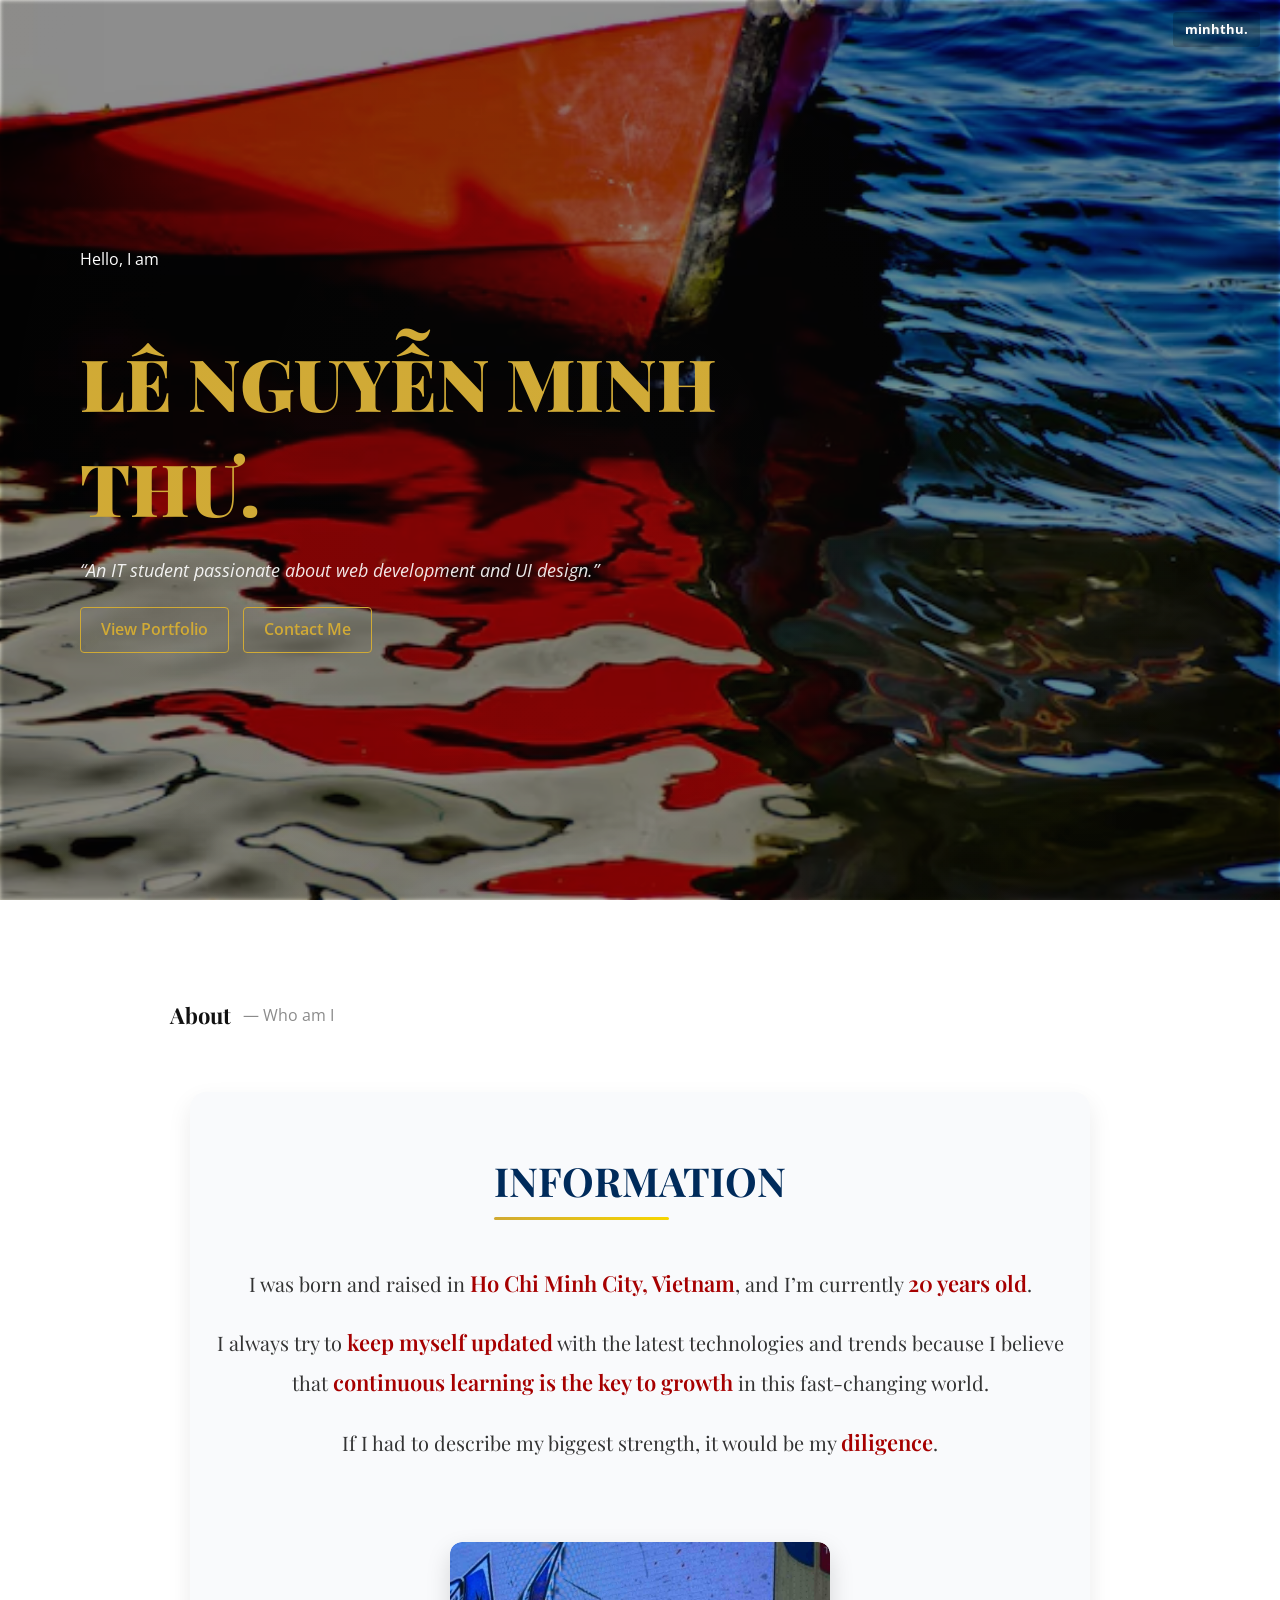
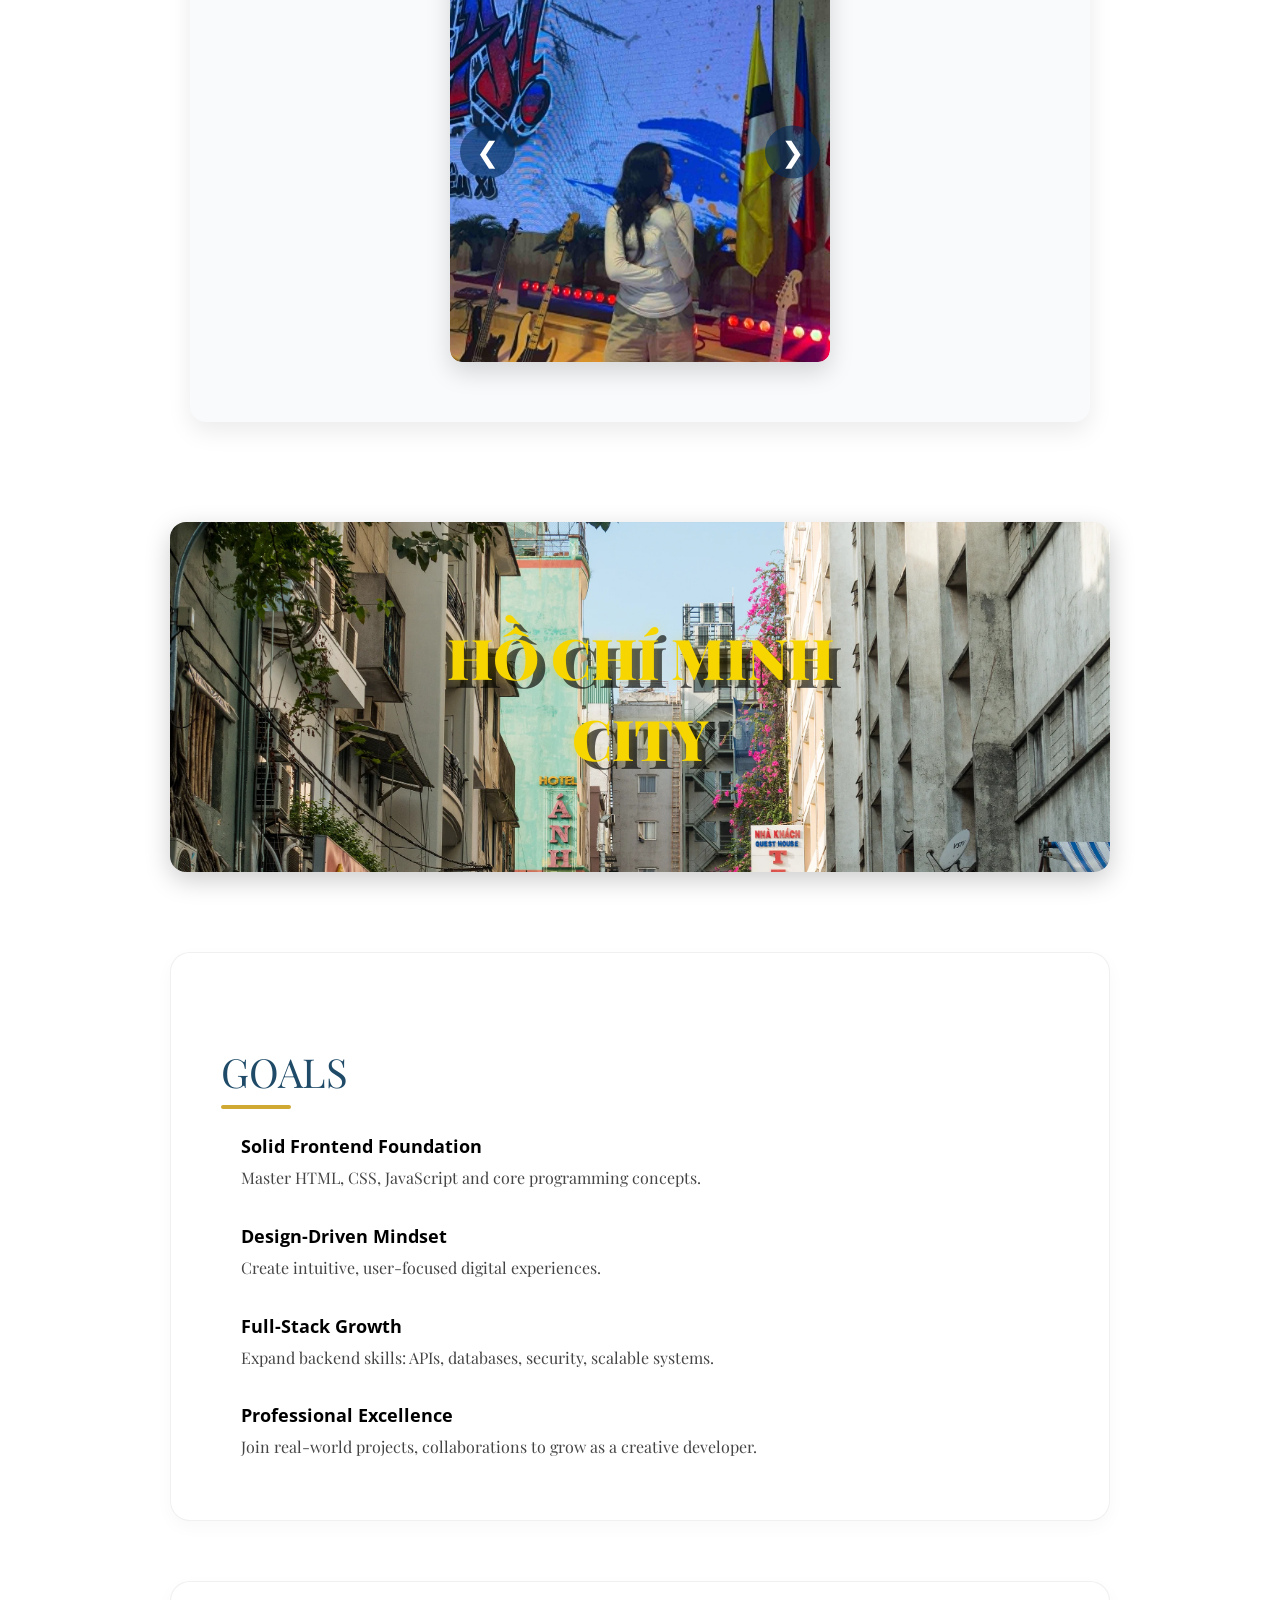
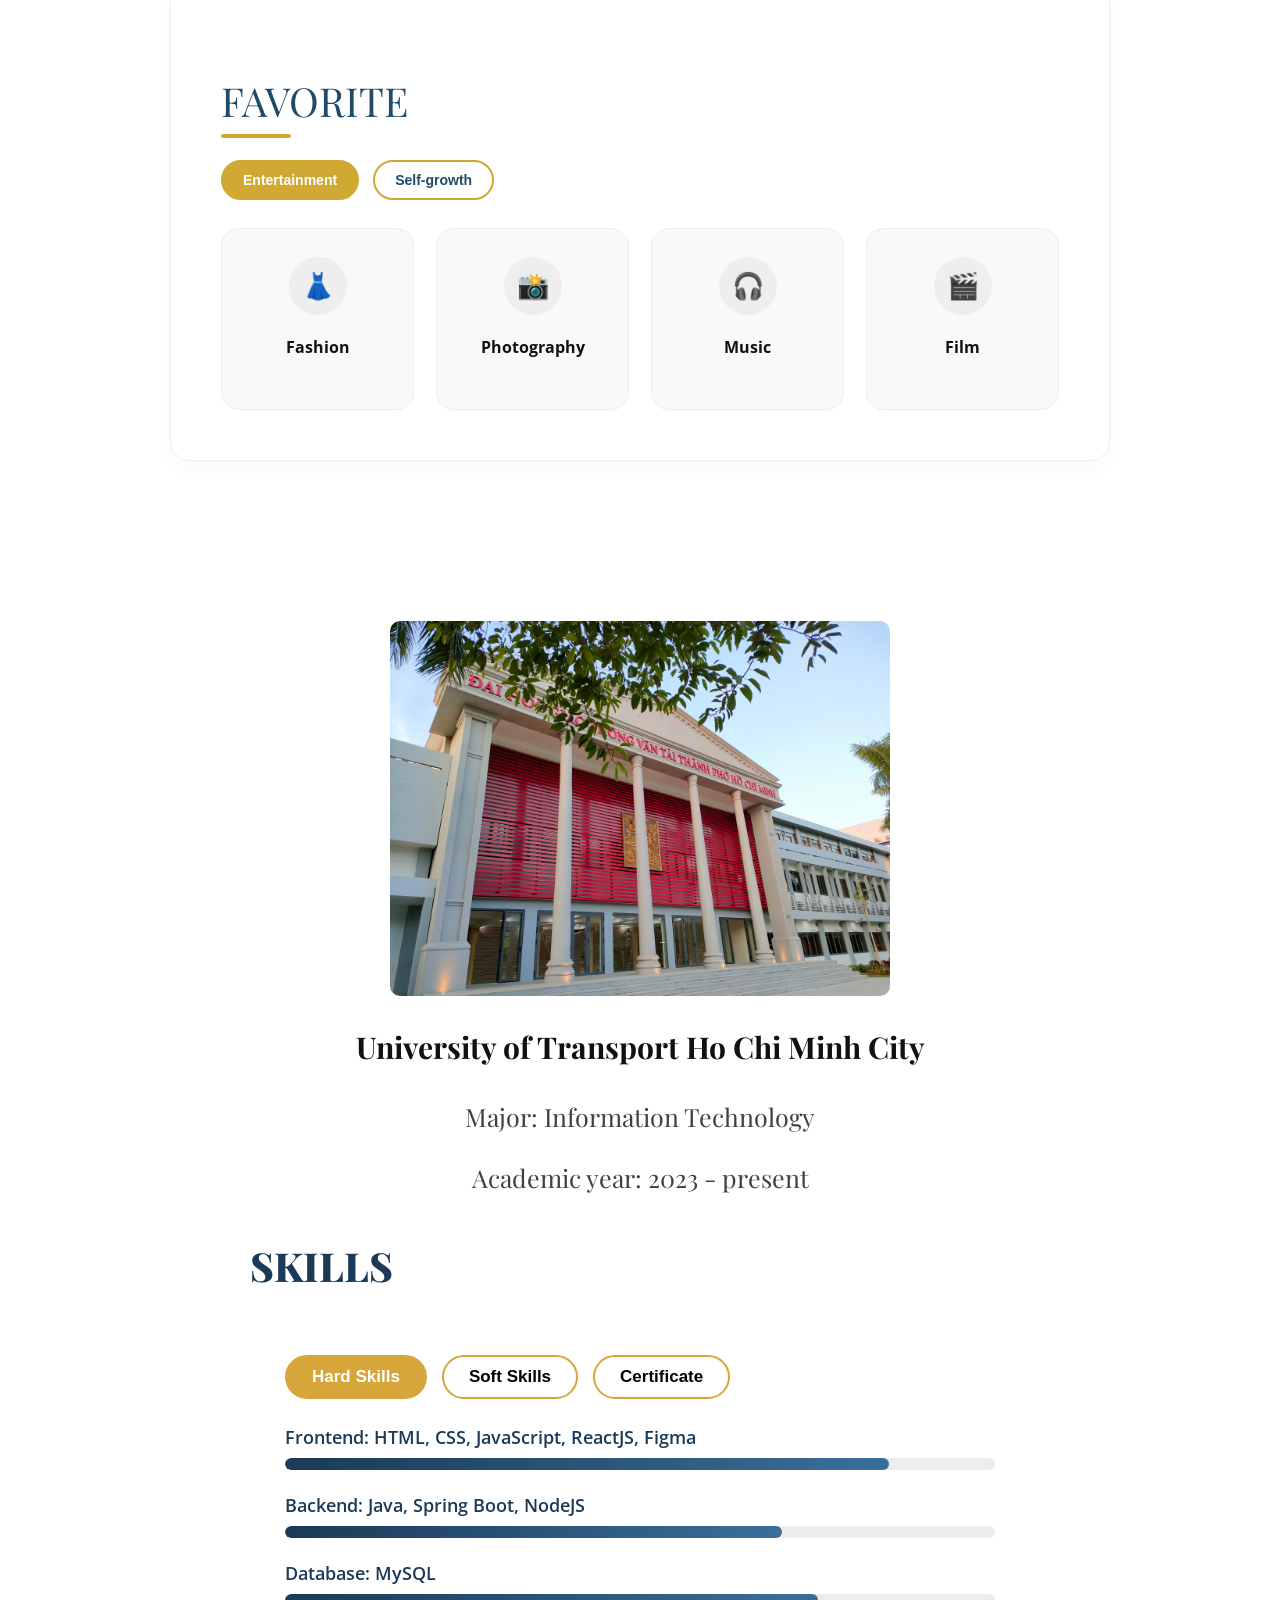
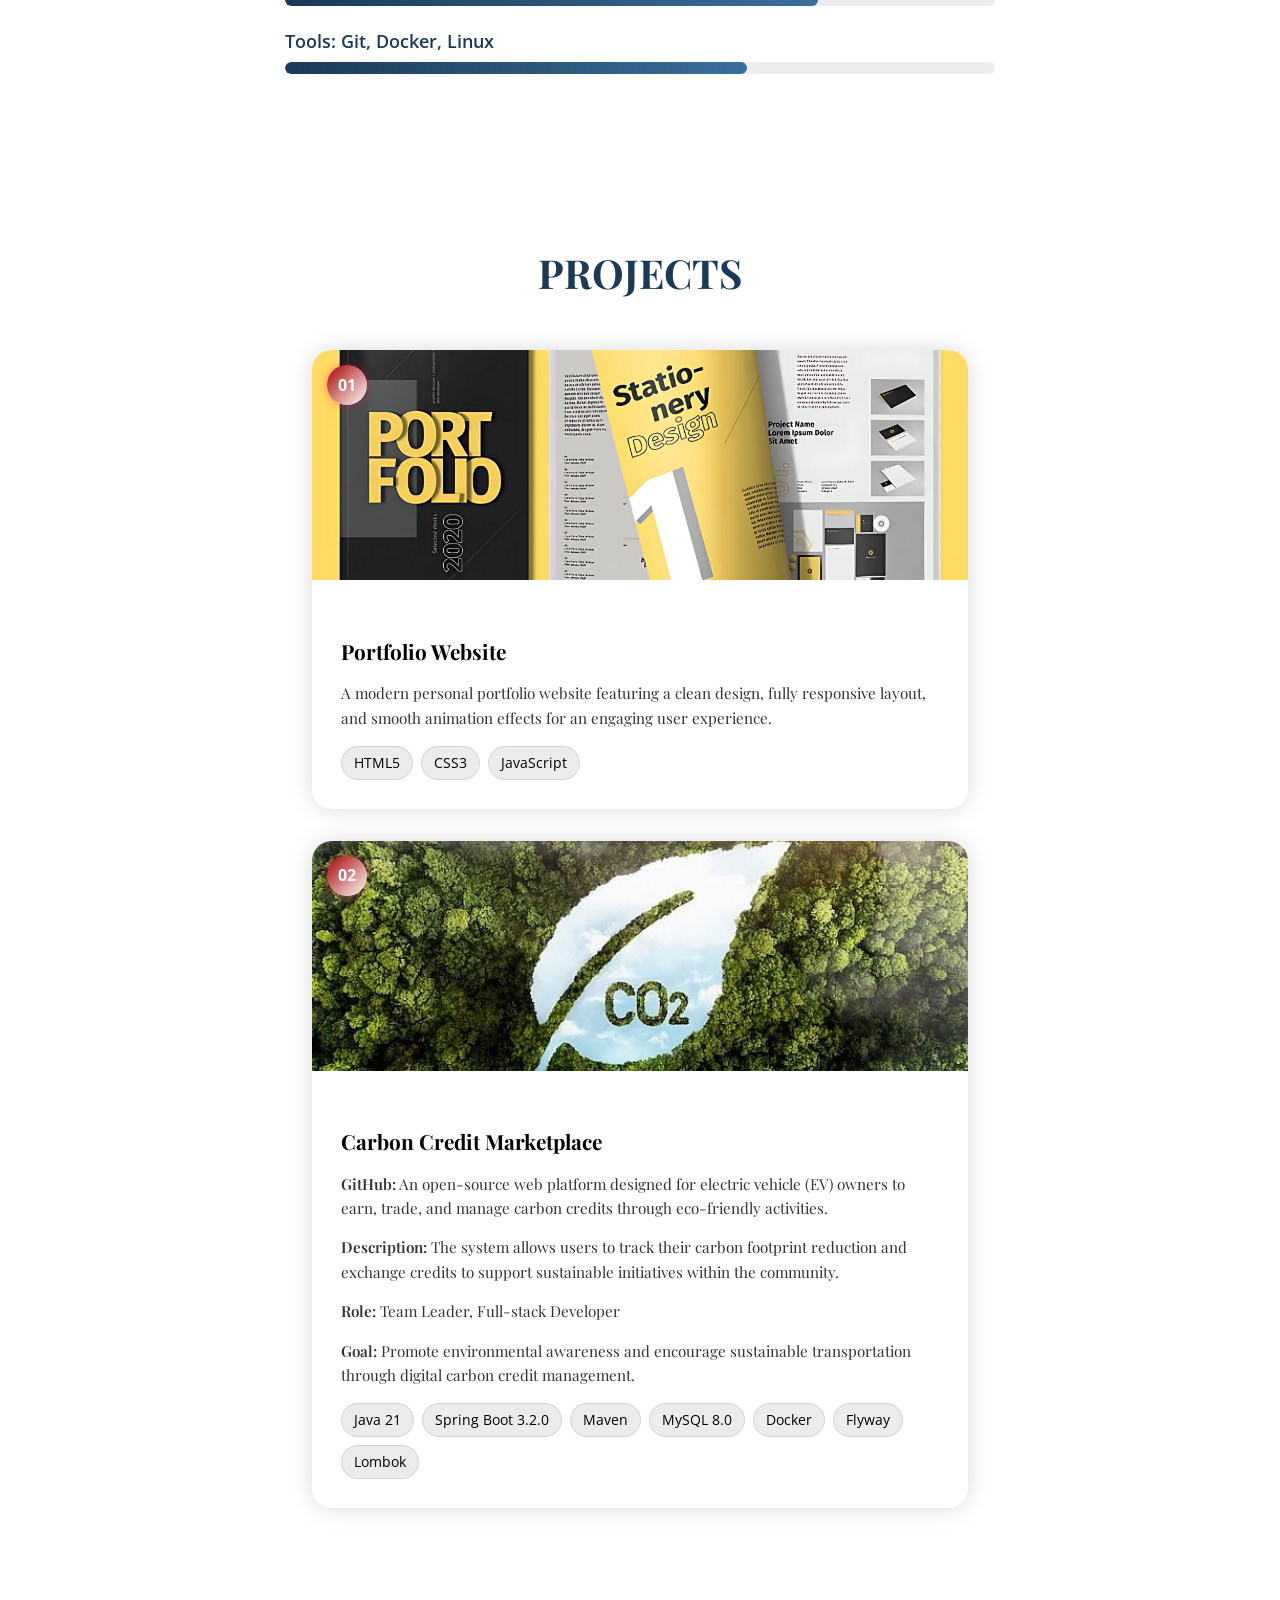
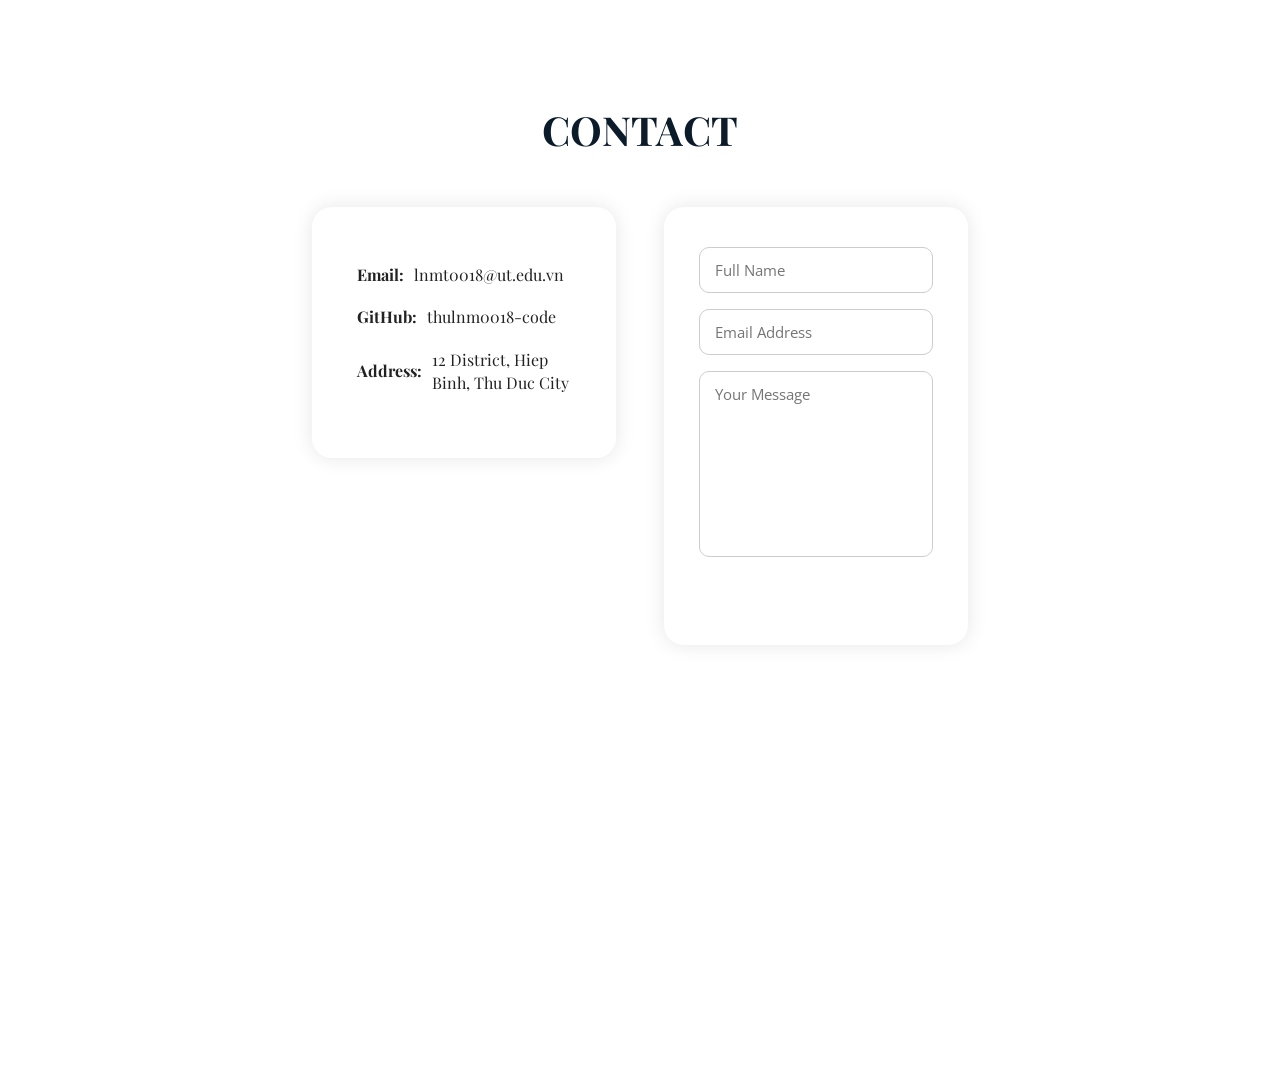
<file: portfolio.html>
<!doctype html>
<html lang="en">
<head>
  <meta charset="utf-8" />
  <meta name="viewport" content="width=device-width, initial-scale=1" />
  <title>Portfolio - Minh Thư</title>

  <!-- Google Fonts -->
  <link href="https://fonts.googleapis.com/css2?family=Open+Sans:wght@300;600;700&family=Playfair+Display:wght@700;900&display=swap" rel="stylesheet">

  <style>
    :root{
      --sidebar-width: 200px;
      --menu-bg: #1f4b68;     
      --menu-text: #d0a933;  
      --muted: #8b8b8b;
      --text-dark: #111;
      --max-content-width: 1100px;
      --page-bg:#ffff;
    }

    *{box-sizing: border-box}
    html,body{height:100%;}

    body{
      margin:0;
      font-family: "Open Sans", system-ui, -apple-system, "Segoe UI", Roboto, "Helvetica Neue", Arial;
      color:var(--text-dark);
      background:var(--page-bg);
      -webkit-font-smoothing:antialiased;
      -moz-osx-font-smoothing:grayscale;
      scroll-behavior: smooth;
      line-height:1.45;
    }
    

    body:not(.home-active) {
  background-image: url("images/texture.jpg"); 
  background-repeat: repeat;
  background-size: 600px auto;
  background-attachment: fixed;
  background-color: #fff;
  transition: background 0.5s ease;
    }

    /* Layout */
    .container{
      display:flex;
      min-height:100vh;
      align-items:stretch;
    }

    /* ===== SIDEBAR ===== */
.sidebar {
  position: fixed;
  top: 0;
  right: 0;
  height: 100%;
  width: var(--sidebar-width);
  background: rgba(255, 255, 255, 0.04); /* nền gần như trong suốt */
  backdrop-filter: blur(12px); /* hiệu ứng kính mờ */
  color: var(--menu-text);
  padding: 48px 32px;
  display: flex;
  flex-direction: column;
  align-items: center;
  gap: 20px;
  border-left: 1px solid rgba(255, 255, 255, 0.12);
  box-shadow: -6px 0 20px rgba(0, 0, 0, 0.25);

  transform: translateX(100%);
  opacity: 0;
  transition: transform 0.45s ease, opacity 0.45s ease;
  z-index: 45;
  
}

/* ===== SIDEBAR CONTENT ===== */
.name {
  font-weight: 700;
  font-size: 17px;
  margin-top: 6px;
  text-align: center;
  color: var(--menu-text);
  letter-spacing: 0.02em;
}

.subtitle {
  font-size: 11px;
  color: var(--menu-text);
  text-transform: uppercase;
  letter-spacing: 0.12em;
  margin-bottom: 8px;
}

/* ===== NAV ===== */
nav {
  width: 100%;
  margin-top: 10px;
}

.nav-list {
  list-style: none;
  padding: 0;
  margin: 20px 0 0 0;
  display: flex;
  flex-direction: column;
  gap: 10px;
  align-items: center;
  width: 100%;
}

.nav-list a {
  text-decoration: none;
  color: #000000;
  padding: 8px 20px;
  width: 100%;
  display: block;
  text-align: center;
  letter-spacing: 0.06em;
  font-size: 14px;
  border-radius: 8px;
  transition: all 0.25s ease;
}

.nav-list a:hover,
.nav-list a.active {
  color: #f7d600 !important;
  background: rgba(208, 169, 51, 0.1);
  transform: translateX(4px);
}

  .logo{
  position: fixed; 
  top: 12px;
  right: 20px;
  font-weight: 700;
  color: #fff;
  background: rgba(0,0,0,0.18);
  padding: 8px 12px;
  border-radius: 4px;
  font-size: 13px;
  cursor: pointer;
  z-index: 50; 
}
/* Hover logo hoặc sidebar để mở */
.logo:hover + .sidebar,
.sidebar:hover {
  transform: translateX(0);
  opacity: 1;
}

    .sidebar-footer{
      margin-top:auto;
      font-size:12px;
      color:rgba(208,169,51,0.9);
      text-align:center;
      padding-bottom:14px;
    }

 .main {
  margin-left: 0; 
  flex: 1;
  padding: 0;
  min-height: 100vh;
}

/* Section chung */
.section {
  max-width: var(--max-content-width);
  margin: 0 auto 80px auto;
  padding: 100px 80px;
  position: relative;
  z-index: 2;
}

/* HOME SECTION */
#home {
  position: relative;
  width: 100%;
  min-height: 100vh; /* Chiều cao toàn màn hình */
  background-image: url("images/river.jpg");
  background-size: cover;
  background-position: center;
  background-repeat: no-repeat;
  overflow: hidden;
  display: flex;
  align-items: center;
  padding-left: 80px; /* Cách lề trái 1 chút để chữ không dính sát */
  color: #fff;
  animation: rippleEffect 8s infinite ease-in-out;
}

/* Lớp phủ mờ giúp chữ rõ hơn */
#home::before {
  content: "";
  position: absolute;
  top: 0; left: 0;
  width: 100%;
  height: 100%;
  background: rgba(0, 0, 0, 0.45);
  z-index: 1;
  filter: blur(2px);
}

/* Gợn sóng nền nhẹ */
#home::after {
  content: "";
  position: absolute;
  top: -50%; left: -50%;
  width: 200%;
  height: 200%;
  background: radial-gradient(circle at 50% 50%, rgba(255,255,255,0.02) 0%, transparent 80%);
  animation: ripple 12s infinite linear;
  z-index: 2;
  pointer-events: none;
}

@keyframes rippleEffect {
  0% { background-size: 100% 100%; }
  50% { background-size: 102% 102%; }
  100% { background-size: 100% 100%; }
}

.wave {
  position: absolute;
  border-radius: 50%;
  pointer-events: none;
  background: radial-gradient(circle, rgba(255,255,255,0.2) 0%, transparent 80%);
  width: 100px;
  height: 100px;
  transform: translate(-50%, -50%) scale(0);
  opacity: 0.6;
  animation: waveAnim 0.6s forwards;
  z-index: 3;
}
@keyframes waveAnim {
  0% { transform: translate(-50%, -50%) scale(0); opacity: 0.6; }
  100% { transform: translate(-50%, -50%) scale(4); opacity: 0; }
}

/* Khi hover thẻ home */
#home:hover .wave {
  width: 400px;
  height: 400px;
  transform: translate(-50%, -50%) scale(1);
  opacity: 1;
}
/* Nội dung */
.home-content {
  position: relative;
  z-index: 2;
  max-width: 650px;
}

#home h1 {
  font-family: "Playfair Display", serif;
  font-size: 72px;
  font-weight: 900;
  color: #d0a933;
  margin-bottom: 12px;
}

#home p {
  font-size: 18px;
  font-style: italic;
  color: rgba(255, 255, 255, 0.9);
  margin-bottom: 24px;
}

.buttons .btn {
  border: 1px solid #d0a933;
  padding: 10px 20px;
  margin-right: 10px;
  border-radius: 4px;
  color: #d0a933;
  transition: 0.3s;
}

.buttons .btn:hover {
  background-color: #d0a933;
  color: #000;
}

    /* ---------- About ---------- */
    /* ====== GRID LAYOUT ====== */
.about-grid {
  display: grid;
  grid-template-columns: 1fr 380px;
  gap: 48px;
  align-items: start;
  padding: 40px 0;
  animation: fadeIn 1.2s ease both;
}

@keyframes fadeIn {
  from {
    opacity: 0;
    transform: translateY(40px);
  }
  to {
    opacity: 1;
    transform: translateY(0);
  }
}

/* ====== ABOUT LAYOUT ====== */
.about-grid {
  display: flex;
  flex-direction: column; /* chuyển sang dọc: chữ trên, ảnh dưới */
  align-items: center;
  text-align: center;
  gap: 40px;
  padding: 60px 20px;
  background: #f9fafc;
  border-radius: 16px;
  box-shadow: 0 10px 24px rgba(0, 0, 0, 0.08);
  max-width: 900px;
  margin: 60px auto;
}

/* ====== TEXT AREA ====== */
.about-text h3 {
  margin-top: 0;
  font-size: 40px;
  font-weight: 700;
  color: #002b5b;
  position: relative;
  display: inline-block;
}

.about-text h3::after {
  content: "";
  position: absolute;
  bottom: -10px;
  left: 0;
  width: 60%;
  height: 3px;
  background: linear-gradient(90deg, #d0a933, #f7d600);
  border-radius: 3px;
}

.about-text p {
  color: #333;
  line-height: 1.8;
  font-size: 20px;
  margin-top: 14px;
  transition: color 0.3s ease;
}

.about-text p:hover {
  color: #002b5b;
}

/* ====== FONT FAMILY ====== */
#about h2,
#about h3,
#about p {
  font-family: "Playfair Display", serif;
}

/* ====== HIGHLIGHT ====== */
.highlight {
  color: #a60000;
  font-weight: 600;
  font-size: 22px;
  transition: all 0.3s ease;
}

.highlight:hover {
  color: #d0a933;
}

/* ====== PORTRAIT IMAGE ====== */
.about-image {
  width: 380px;
  border-radius: 12px;
  overflow: hidden;
  box-shadow: 0 10px 24px rgba(0, 0, 0, 0.15);
  position: relative;
  transition: transform 0.4s ease, box-shadow 0.4s ease;
}

.about-image::after {
  content: "";
  position: absolute;
  inset: 0;
  background: linear-gradient(to top, rgba(0, 43, 91, 0.25), transparent);
  opacity: 0;
  transition: opacity 0.4s ease;
}

.about-image:hover {
  transform: translateY(-6px);
  box-shadow: 0 14px 30px rgba(0, 0, 0, 0.25);
}

.about-image:hover::after {
  opacity: 1;
}

.about-image img {
  width: 100%;
  border-radius: 12px;
  display: block;
}


/* ====== CITY SECTION ====== */
.city-section {
  position: relative;
  width: 100%;
  max-height: 350px;
  overflow: hidden;
  border-radius: 16px;
  margin-top: 100px;
  box-shadow: 0 8px 26px rgba(0, 0, 0, 0.2);
  transition: all 0.5s ease;
  animation: fadeInUp 1s ease both;
}

@keyframes fadeInUp {
  from {
    opacity: 0;
    transform: translateY(40px);
  }
  to {
    opacity: 1;
    transform: translateY(0);
  }
}

.city-section img {
  width: 100%;
  display: block;
  object-fit: cover;
  transition: transform 0.6s ease, filter 0.6s ease;
}

.city-section:hover img {
  transform: scale(1.05);
  filter: brightness(1.15);
}

/* ====== TEXT OVER CITY IMAGE ====== */
.city-section .image-text {
  position: absolute;
  top: 50%;
  left: 50%;
  transform: translate(-50%, -50%);
  text-align: center;
  font-family: "Playfair Display", serif;
  font-size: 56px;
  font-weight: 900;
  transition: all 0.4s ease;
}

.city-section .image-text .shadow {
  position: absolute;
  top: 0;
  left: 0;
  color: rgba(0, 0, 0, 0.65);
  transform: translate(8px, 8px);
  z-index: 0;
  transition: all 0.4s ease;
}

.city-section .image-text .main-text {
  position: relative;
  color: #f7d600;
  z-index: 1;
  text-shadow: 0 0 12px rgba(247, 214, 0, 0.3);
  transition: all 0.4s ease;
}

.city-section:hover .image-text .main-text {
  color: #ffeb7b;
  text-shadow: 0 0 20px rgba(255, 235, 123, 0.8);
  transform: translateY(-5px);
}

.city-section:hover .image-text .shadow {
  transform: translate(10px, 10px);
  color: rgba(0, 0, 0, 0.8);
}

/* ===== ABOUT ADDITIONS ===== */

/* Career Goals */
.about-block {
  background: #fff;
  border-radius: 20px;
  padding: 50px;
  margin-top: 80px;
  box-shadow: 0 6px 18px rgba(0, 0, 0, 0.03);
  border: 1px solid rgba(0,0,0,0.06);
}

.block-title {
  font-size: 40px;
  font-weight: 70;
  color: #1f4b68;
  margin-bottom: 30px;
  position: relative;
}

.block-title::after {
  content: "";
  position: absolute;
  left: 0;
  bottom: -8px;
  width: 70px;
  height: 4px;
  background: #d0a933;
  border-radius: 3px;
}

.step-text {
  margin-left: 20px;
   margin-top: 32px;
  margin-bottom: 10px;
}

.step-text h4 {
  margin: 0 0 6px;
  color: #000;
  font-size: 18px;
  font-weight: 700;
}

.step-text p {
  margin: 0;
  color: #444;
  line-height: 1.6;
}


/* Scroll animation trigger */
.goal-step.visible {
  opacity: 1;
  transform: translateY(0);
}

/* Mobile Responsive */
@media (max-width: 768px) {
  .about-block {
    padding: 35px;
  }

}

/* FAVORITE */
.favorites {
  margin-top: 60px;
}

/* Tabs */
.favorite-tabs {
  display: flex;
  gap: 14px;
  margin-top: 22px;
}

.fav-tab {
  background: transparent;
  border: 2px solid #d0a933;
  padding: 10px 20px;
  font-size: 14px;
  font-weight: 700;
  color: #1f4b68;
  border-radius: 50px;
  cursor: pointer;
  transition: 0.3s ease;
}

.fav-tab.active,
.fav-tab:hover {
  background: #d0a933;
  color: #fff;
}

.favorite-grid {
  display: none;
  grid-template-columns: repeat(auto-fit, minmax(180px, 1fr));
  gap: 22px;
  margin-top: 28px;
}

.favorite-grid.show {
  display: grid;
}

/* Card */
.favorite-card {
  background: #f9f9f9;
  padding: 28px;
  text-align: center;
  border-radius: 18px;
  border: 1px solid #eee;
  transition: 0.3s ease;
}

.favorite-card:hover {
  transform: translateY(-5px);
  border-color: #8b8b8b;
  box-shadow: 0 5px 18px rgba(0,0,0,0.06);
}

.favorite-icon {
  background: #eee;
  width: 58px;
  height: 58px;
  border-radius: 50%;
  margin: 0 auto 12px;
  display: flex;
  align-items: center;
  justify-content: center;
  color: #fff;
  font-size: 26px;
  transition: 0.25s ease;
}

.favorite-card:hover .favorite-icon {
  transform: scale(1.15);
}

/* Responsive */
@media (max-width: 768px) {
  .favorite-tabs {
    gap: 10px;
  }
  .favorite-card {
    padding: 22px;
  }
}

    /* ---------- Services / Skills ---------- */

    
    .school-info {
    text-align: center;
    margin-bottom: 40px;
}

.school-img {
    width: 500%;
    max-width: 500px; 
    border-radius: 10px;
    margin-bottom: 15px;
    display: block;
    margin-left: auto;
    margin-right: auto; /* đảm bảo ảnh nằm giữa */
}

.school-name {
    font-size: 30px;
    font-weight: 700;
}
.school-major {
    font-size: 25px;
    opacity: 0.8;
}
.school-year {
    font-size: 25px;
    opacity: 0.8;
}

    .services{
      display:flex;
      gap:18px;
      flex-wrap:wrap;
    }
    .service{
      flex:1 1 220px;
      background:#fff;
      padding:18px;
      border-radius:8px;
      box-shadow:0 6px 18px rgba(0,0,0,0.06);
      border:1px solid rgba(0,0,0,0.04);
      transition: all 0.32s ease;
    }
    .service:hover{
      transform: translateY(-8px);
      box-shadow:0 18px 36px rgba(0,0,0,0.10);
    }
   /* SKILLS GENERAL */
.skills-section {
  margin-top: 60px;
}

.skills-title h2 {
  font-size: 40px; 
  color: #1b3a57;
  font-weight: 800;
}


/* WHITE BOX CONTAINER */
.skills-container {
  background: #fff;
  padding: 35px;
  border-radius: 20px;
  margin-top: 25px;
}

/* TABS */
.skills-tabs {
  display: flex;
  gap: 15px;
  margin-bottom: 25px;
}

.tab-btn {
  padding: 10px 25px;
  border: 2px solid #d6a63b;
  background: transparent;
  border-radius: 40px;
  cursor: pointer;
  font-weight: 600;
  transition: 0.3s ease;
}

.tab-btn.active,
.tab-btn:hover {
  background: #d6a63b;
  color: #fff;
}

/* CONTENT DISPLAY */
.skills-content { display: none; }
.skills-content.active { display: block; }

/* PROGRESS BARS */
.skill-row {
  margin-bottom: 22px;
}

.progress-bar {
  width: 100%;
  height: 8px;
  background: #ececec;
  border-radius: 10px;
  margin-top: 7px;
  overflow: hidden;
}

.progress-bar div {
  height: 100%;
  background: #1b3a57;
  border-radius: 10px;
  transition: width 1s ease;
}

/* SOFT SKILLS PILL STYLE */
.pill {
  display: inline-block;
  background: rgba(0,0,0,0.06);
  padding: 10px 18px;
  margin: 6px;
  border-radius: 25px;
  font-size: 30px;
  font-weight: 500;
}
/* ===== CERTIFICATE PLACEHOLDER ===== */
.certificate-placeholder {
  text-align: center;
  font-size: 22px;
  color: #666;
  background: rgba(0, 43, 91, 0.04);
  padding: 40px;
  border-radius: 12px;
  border: 1px dashed #d6a63b;
  font-style: italic;
}

   
    /* responsive */
    @media (max-width:1000px){
      .hero{grid-template-columns: 1fr 340px;}
      .hero-title{font-size:56px;}
      .sidebar{width:300px;}
      .main{margin-left:300px;}
    }

    @media (max-width:820px){
      /* sidebar becomes top bar */
      .sidebar{
        position:relative;
        width:100%;
        height:auto;
        flex-direction:row;
        align-items:center;
        padding:14px 16px;
        border-right:none;
        border-bottom:1px solid rgba(0,0,0,0.06);
      }
      .logo{left:14px; top:8px}
      .avatar{width:52px; height:52px; border:4px solid rgba(255,255,255,0.06)}
      .name{font-size:14px}
      .nav-list{
        flex-direction:row;
        gap:8px;
        margin-left:12px;
        justify-content:flex-end;
        flex:1;
        align-items:center;
      }
      .main{margin-left:0; padding:20px;}
      .hero{grid-template-columns:1fr; gap:20px;}
      .hero-title{font-size:38px}
      .hero-right{order:-1}
      .about-grid{grid-template-columns:1fr; }
      .contact-grid{grid-template-columns:1fr; }
      .section{margin-bottom:48px}
    }

    .section-title{
      display:flex; align-items:center; gap:12px; margin-bottom:18px;
    }
    .section-title h2{margin:0; font-size:22px}
    .muted{color:var(--muted)}

    /* scroll-top */
    .scroll-top{
      position:fixed;
      right:18px;
      bottom:18px;
      background:var(--menu-bg);
      color:var(--menu-text);
      padding:10px 12px;
      border-radius:999px;
      box-shadow:0 6px 20px rgba(0,0,0,0.15);
      display:none;
      z-index:70;
      cursor:pointer;
      font-weight:700;
      border: none;
    }
    .scroll-top.show{display:block}

   /* ==========================
   FIXED OVERRIDES for SKILLS AREA ✅
   ========================== */

/* Title */
.section-title.skills-title h2,
.skills-title h2 {
  font-size: 40px !important;
  color: #1b3a57 !important;
  font-weight: 800 !important;
}

/* Skill label text */
.skills-container .skill-row > span {
  display: block;
  font-size: 18px !important;
  font-weight: 600 !important;
  color: #1b3a57 !important;
  margin-bottom: 8px;
}

/* Soft skills */
.pill {
  font-size: 18px !important;
  font-weight: 600 !important;
  padding: 10px 22px !important;
  color: #1b3a57 !important;
}

/* Tab button text */
.tab-btn {
  font-size: 17px !important;
}

/* Progress bar visuals */
.progress-bar {
  height: 12px !important;
  border-radius: 10px !important;
  background: #ececec !important;
}

/* Reset default width */
.progress-bar > div {
  width: 0;
  height: 100%;
  border-radius: 10px;
  background: linear-gradient(90deg,#1b3a57,#3a6f9a);
  transition: width 1s ease;
}

/* Khi content active → width trả về inline width */
.skills-content.active .progress-bar > div {
  width: var(--target-width);
}

/* Responsive */
@media (max-width: 820px) {
  .skills-container .skill-row > span { font-size: 16px !important; }
  .pill { font-size: 16px !important; }
}

/* PROJECT SECTION */
.projects {
  padding: 80px 8%;
  background: var(--bg-color);
  color: var(--text-color);
  text-align: center;
}
.projects .heading {
  font-size: 40px;       
  font-weight: 700;
  color: #1b3a57;
  margin-bottom: 1.5rem;
}

/* Grid layout */
.project-container {
  display: grid;
  grid-template-columns: repeat(auto-fit, minmax(340px, 1fr));
  gap: 2rem;
  margin-top: 3rem;
}

/* Each white project card */
.project-card {
  background: #fff;
  border-radius: 20px;
  box-shadow: 0 0 25px rgba(0, 0, 0, 0.15);
  overflow: hidden;
  transition: all 0.4s ease;
  position: relative;
  color: #000;
}

.project-card:hover {
  transform: translateY(-8px);
  box-shadow: 0 0 35px rgba(0, 0, 0, 0.25);
}

/* Image styling */
.project-img {
  position: relative;
  overflow: hidden;
}

.project-img img {
  width: 100%;
  height: 230px;
  object-fit: cover;
  transition: transform 0.5s ease;
}

.project-card:hover .project-img img {
  transform: scale(1.05);
}

/* Project number badge */
.project-number {
  position: absolute;
  top: 15px;
  left: 15px;
  background: linear-gradient(135deg, #a60000, #fff);
  color: #fff;
  font-weight: 700;
  font-size: 1rem;
  border-radius: 50%;
  width: 40px;
  height: 40px;
  display: flex;
  align-items: center;
  justify-content: center;
  box-shadow: 0 0 10px rgba(255, 0, 64, 0.4);
}

/* Text content */
.project-content {
  padding: 1.8rem;
  text-align: left;
}

.project-content h3 {
  font-size: 1.3rem;
  color: var(--main-color);
  margin-bottom: 10px;
}

.project-content p {
  font-size: 0.95rem;
  line-height: 1.6;
  color: #333;
  margin-bottom: 0.8rem;
}

.project-content strong {
  color: var(--main-color);
  font-weight: 600;
}

/* Tech tags */
.tech-tags {
  margin-top: 1rem;
  display: flex;
  flex-wrap: wrap;
  gap: 0.5rem;
}

.tech-tags span {
  background: rgba(0, 0, 0, 0.08);
  padding: 6px 12px;
  border-radius: 20px;
  font-size: 0.85rem;
  color: var(--main-color);
  border: 1px solid rgba(0, 0, 0, 0.1);
  transition: all 0.3s ease;
}

.tech-tags span:hover {
  background: var(--main-color);
  color: #fff;
}

/* SECTION CONTACT */
.contact {
  padding: 80px 8%;
  background: var(--bg-color);
  color: var(--text-color);
  text-align: center;
}

/* Tiêu đề Contact */
.contact .heading {
  font-size: 40px;
  font-weight: 700;
  color: #0b1b2a; /* xanh đen */
  font-family: var(--font-main);
}

/* Layout 2 cột */
.contact-container {
  display: grid;
  grid-template-columns: 1fr 1fr;
  gap: 3rem;
  margin-top: 3rem;
  align-items: start;
}

/* Ô trắng bo tròn riêng biệt */
.contact-card {
  background: #fff;
  border-radius: 20px;
  padding: 40px 35px;
  box-shadow: 0 0 20px rgba(0, 0, 0, 0.1);
  animation: fadeInUp 1s ease forwards;
}

/* Thông tin bên trái */
.contact-info {
  text-align: left;
}

.contact-details p {
  font-size: 1rem;
  margin-bottom: 1.2rem;
  color: #222;
  display: flex;
  align-items: center;
  gap: 10px;
  font-family: var(--font-main);
}

.contact-details p i {
  color: var(--main-color);
  font-size: 1.4rem;
}

/* Icon mạng xã hội */
.contact-socials {
  margin-top: 1.5rem;
  display: flex;
  gap: 1rem;
}

.contact-socials a {
  font-size: 1.6rem;
  color: var(--main-color);
  transition: all 0.3s ease;
}

.contact-socials a:hover {
  color: #000;
  transform: translateY(-4px) scale(1.1);
}

/* Form bên phải */
.contact-form {
  text-align: left;
}

.input-box {
  display: flex;
  gap: 1rem;
  flex-wrap: wrap;
  margin-bottom: 1rem;
}

.contact-form input,
.contact-form textarea {
  width: 100%;
  padding: 12px 15px;
  border: 1px solid #ccc;
  outline: none;
  border-radius: 10px;
  background: #fff;
  color: #000;
  font-size: 0.95rem;
  font-family: var(--font-main);
  transition: all 0.3s ease;
}

.contact-form input:focus,
.contact-form textarea:focus {
  border-color: var(--main-color);
  box-shadow: 0 0 8px rgba(0, 0, 0, 0.15);
}

.contact-form textarea {
  resize: none;
  min-height: 150px;
}

/* Nút gửi */
.btn {
  display: inline-block;
  background: var(--main-color);
  color: #fff;
  font-weight: 600;
  padding: 12px 25px;
  border-radius: 25px;
  border: none;
  cursor: pointer;
  transition: all 0.3s ease;
  font-family: var(--font-main);
}

.btn:hover {
  transform: translateY(-3px);
  box-shadow: 0 0 15px var(--main-color);
}

/* Hiệu ứng xuất hiện */
@keyframes fadeInUp {
  from {
    opacity: 0;
    transform: translateY(40px);
  }
  to {
    opacity: 1;
    transform: translateY(0);
  }
}

/* Responsive */
@media (max-width: 900px) {
  .contact-container {
    grid-template-columns: 1fr;
  }
}
/* ====== SLIDESHOW / CAROUSEL ====== */
.about-carousel {
  position: relative;
  width: 380px;
  height: 420px;
  overflow: hidden;
  border-radius: 12px;
  box-shadow: 0 10px 24px rgba(0, 0, 0, 0.15);
  margin-top: 20px;
}

.carousel-container {
  display: flex;
  width: 100%;
  height: 100%;
  transition: transform 0.5s ease;
}

.carousel-img {
  width: 100%;
  height: 100%;
  object-fit: cover;
  display: none;
  border-radius: 12px;
}

.carousel-img.active {
  display: block;
}

/* ====== MŨI TÊN ĐIỀU HƯỚNG ====== */
.arrow {
  position: absolute;
  top: 50%;
  transform: translateY(-50%);
  background-color: rgba(0, 43, 91, 0.6);
  color: white;
  border: none;
  font-size: 28px;
  padding: 10px 16px;
  border-radius: 50%;
  cursor: pointer;
  transition: background-color 0.3s ease;
  z-index: 5;
}

.arrow:hover {
  background-color: rgba(208, 169, 51, 0.8);
}

.arrow.left {
  left: 10px;
}

.arrow.right {
  right: 10px;
}


/* ===== Hiệu ứng nổi khi hover cho từng card riêng ===== */
.contact-card,
.contact-form,
.project-card,
.skills-container,
.about-block,
.about-grid,
.about-carousel {
  transition: all 0.4s ease;
}

/* Hover vào từng khối riêng */
.contact-card:hover,
.contact-form:hover,
.project-card:hover,
.skills-container:hover,
.about-block:hover,
.about-grid:hover,
.about-carousel:hover {
  transform: translateY(-6px);
  box-shadow: 0 12px 28px rgba(0, 0, 0, 0.15);
}

  </style>
</head>
<body> 

  <div class="container">
    <div class="logo">minhthu.</div>

    <aside class="sidebar" aria-label="Sidebar">

    

      <nav>
        <ul class="nav-list" role="navigation">
          <li><a href="#home" class="nav-link active">HOME</a></li>
          <li><a href="#about" class="nav-link">ABOUT</a></li>
          <li><a href="#skills" class="nav-link">SKILLS</a></li>
          <li><a href="#project" class="nav-link">PROJECT</a></li>
          <li><a href="#contact" class="nav-link">CONTACT</a></li>
        </ul>
      </nav>

      <div class="sidebar-footer">© 2025 Minh Thư</div>
    </aside>

    <main class="main">
     <!-- HOME SECTION -->
<section id="home">
  <div class="home-content">
    <div class="eyebrow">Hello, I am</div>
    <h1>LÊ NGUYỄN MINH THƯ.</h1>
    <p>“An IT student passionate about web development and UI design.”</p>

    <div class="buttons">
      <a class="btn" href="#about">View Portfolio</a>
      <a class="btn" href="#contact">Contact Me</a>
    </div>
  </div>
 
</section>

     <!-- ABOUT -->
<section id="about" class="section reveal" aria-label="About section">
  <div class="section-title">
    <h2>About</h2><span class="muted">— Who am I</span>
  </div>

<!-- Phần INFORMATION -->
<section id="about">
  <div class="about-grid">
    <!-- Văn bản nằm trên -->
    <div class="about-text">
      <h3>INFORMATION</h3>

      <p>
        I was born and raised in <span class="highlight">Ho Chi Minh City, Vietnam</span>, 
        and I’m currently <span class="highlight">20 years old</span>.
      </p>
      <p>
        I always try to <span class="highlight">keep myself updated</span> with the latest technologies 
        and trends because I believe that 
        <span class="highlight">continuous learning is the key to growth</span> 
        in this fast-changing world.
      </p>
      <p>
        If I had to describe my biggest strength, it would be my 
        <span class="highlight">diligence</span>.
      </p>
    </div>

    <!-- Ảnh nằm dưới -->
    <!-- Ảnh nằm dưới, có slideshow -->
<div class="about-carousel">
  <button class="arrow left" onclick="prevImage()">&#10094;</button>

  <div class="carousel-container">
    <img src="images/avatar1.jpg" class="carousel-img active" alt="Photo 1">
    <img src="images/avatar2.jpg" class="carousel-img" alt="Photo 2">
    <img src="images/avatar3.jpg" class="carousel-img" alt="Photo 3">
    <img src="images/avatar4.jpg" class="carousel-img" alt="Photo 4">
  </div>

  <button class="arrow right" onclick="nextImage()">&#10095;</button>
</div>

</section>


<!-- Ảnh city nằm bên dưới -->
<div class="city-section">
  <img src="images/hometown.webp" alt="my hometown">
  <div class="image-text">
    <span class="shadow">HỒ CHÍ MINH CITY</span>
    <span class="main-text">HỒ CHÍ MINH CITY</span>
  </div>
</div>

  <!-- Phần CAREER GOALS -->
<div class="about-block goals">
  <h3 class="block-title">GOALS</h3>
  <div class="goal-ladder">

    <div class="goal-step">
      <div class="step-text">
        <h4>Solid Frontend Foundation</h4>
        <p>Master HTML, CSS, JavaScript and core programming concepts.</p>
      </div>
    </div>

    <div class="goal-step">
    
      <div class="step-text">
        <h4>Design-Driven Mindset</h4>
        <p>Create intuitive, user-focused digital experiences.</p>
      </div>
    </div>

    <div class="goal-step">
      <div class="step-text">
        <h4>Full-Stack Growth</h4>
        <p>Expand backend skills: APIs, databases, security, scalable systems.</p>
      </div>
    </div>

    <div class="goal-step">
      <div class="step-text">
        <h4>Professional Excellence</h4>
        <p>Join real-world projects, collaborations to grow as a creative developer.</p>
      </div>
    </div>

  </div>
</div>

  <!-- Phần FAVORITE --> 
<!-- FAVORITE Section -->
<div class="about-block favorites">
  <h3 class="block-title">FAVORITE</h3>

  <div class="favorite-tabs">
    <button class="fav-tab active" data-target="entertainment">Entertainment</button>
    <button class="fav-tab" data-target="selfgrowth">Self-growth</button>
  </div>

  <!-- Entertainment -->
  <div id="entertainment" class="favorite-grid show">
    <div class="favorite-card"><div class="favorite-icon">👗</div><h4>Fashion</h4></div>
    <div class="favorite-card"><div class="favorite-icon">📸</div><h4>Photography</h4></div>
    <div class="favorite-card"><div class="favorite-icon">🎧</div><h4>Music</h4></div>
    <div class="favorite-card"><div class="favorite-icon">🎬</div><h4>Film</h4></div>
  </div>

  <!-- Self-growth -->
  <div id="selfgrowth" class="favorite-grid">
    <div class="favorite-card"><div class="favorite-icon">📝</div><h4>Journaling</h4></div>
    <div class="favorite-card"><div class="favorite-icon">📚</div><h4>Reading</h4></div>
    <div class="favorite-card"><div class="favorite-icon">💻</div><h4>Coding</h4></div>
    <div class="favorite-card"><div class="favorite-icon">🏋️</div><h4>Gym</h4></div>
  </div>
</div>


      <section id="skills" class="section reveal" aria-label="Skills section">

 <!-- SKILLS SECTION -->
<section id="skills" class="skills-section reveal" aria-label="Skills section">

  <div class="school-info animate-box" data-animate-effect="fadeInUp">
    <img src="images/uth.jpg" alt="My University" class="school-img">
    <h3 class="school-name">University of Transport Ho Chi Minh City</h3>
    <p class="school-major">Major: Information Technology</p>
    <p class="school-year">Academic year: 2023 - present</p>
  </div>

  <div class="section-title skills-title">
    <h2>SKILLS</h2>
  </div>

  <div class="skills-container">

    <!-- TAB BUTTONS -->
    <div class="skills-tabs">
      <button class="tab-btn active" data-tab="hard">Hard Skills</button>
      <button class="tab-btn" data-tab="soft">Soft Skills</button>
      <button class="tab-btn" data-tab="certificate">Certificate</button>
    </div>

    <!-- HARD SKILLS -->
    <div class="skills-content active" id="hard">
      <div class="skill-row">
        <span>Frontend: HTML, CSS, JavaScript, ReactJS, Figma</span>
        <div class="progress-bar">
          <div style="--target-width: 85%"></div>
        </div>
      </div>

      <div class="skill-row">
        <span>Backend: Java, Spring Boot, NodeJS</span>
        <div class="progress-bar">
          <div style="--target-width: 70%"></div>
        </div>
      </div>

      <div class="skill-row">
        <span>Database: MySQL</span>
        <div class="progress-bar">
          <div style="--target-width: 75%"></div>
        </div>
      </div>

      <div class="skill-row">
        <span>Tools: Git, Docker, Linux</span>
        <div class="progress-bar">
          <div style="--target-width: 65%"></div>
        </div>
      </div>
    </div>

    <!-- SOFT SKILLS -->
    <div class="skills-content" id="soft">
      <div class="pill">Communication (English, Vietnamese)</div>
      <div class="pill">Teamwork</div>
      <div class="pill">Adaptability</div>
      <div class="pill">Problem-Solving</div>
      <div class="pill">Time Management</div>
    </div>

    <!-- CERTIFICATE -->
    <div class="skills-content" id="certificate">
      <p class="certificate-placeholder">📜 Currently updating certificate information...</p>
    </div>

  </div>

</section>




     <!-- PROJECT SECTION -->
<section class="projects" id="project">
  <div class="main-text">
    <h2 class="heading"><span>PROJECTS</span></h2>
  </div>

  <div class="project-container">
    <!-- Project 1 -->
    <div class="project-card">
      <div class="project-img">
        <img src="images/portfolio.jpg" alt="Portfolio Website">
        <span class="project-number">01</span>
      </div>
      <div class="project-content">
        <h3>Portfolio Website</h3>
        <p>
          A modern personal portfolio website featuring a clean design, fully responsive layout, 
          and smooth animation effects for an engaging user experience.
        </p>
        <div class="tech-tags">
          <span>HTML5</span>
          <span>CSS3</span>
          <span>JavaScript</span>
        </div>
      </div>
    </div>

    <!-- Project 2 -->
    <div class="project-card">
      <div class="project-img">
        <img src="images/cm.jpg" alt="Carbon Credit Marketplace">
        <span class="project-number">02</span>
      </div>
      <div class="project-content">
        <h3>Carbon Credit Marketplace</h3>
        <p>
          <strong>GitHub:</strong>  
          An open-source web platform designed for electric vehicle (EV) owners to earn, trade, 
          and manage carbon credits through eco-friendly activities.
        </p>
        <p>
          <strong>Description:</strong>  
          The system allows users to track their carbon footprint reduction and exchange credits 
          to support sustainable initiatives within the community.
        </p>
        <p>
          <strong>Role:</strong> Team Leader, Full-stack Developer
        </p>
        <p>
          <strong>Goal:</strong> Promote environmental awareness and encourage sustainable transportation 
          through digital carbon credit management.
        </p>
        <div class="tech-tags">
          <span>Java 21</span>
          <span>Spring Boot 3.2.0</span>
          <span>Maven</span>
          <span>MySQL 8.0</span>
          <span>Docker</span>
          <span>Flyway</span>
          <span>Lombok</span>
        </div>
      </div>
    </div>
  </div>
</section>




<!-- CONTACT SECTION -->
<section class="contact" id="contact">
  <div class="main-text">
    <h2 class="heading">CONTACT</h2>
  </div>

  <div class="contact-container">
    <!-- Cột bên trái -->
    <div class="contact-card">
      <div class="contact-info">
        <div class="contact-details">
          <p><i class="bx bx-envelope"></i> <strong>Email:</strong> lnmt0018@ut.edu.vn</p>
          <p><i class="bx bxl-github"></i> <strong>GitHub:</strong> thulnm0018-code</p>
          <p><i class="bx bx-map"></i> <strong>Address:</strong> 12 District, Hiep Binh, Thu Duc City</p>
        </div>

        <div class="contact-socials">
          <a href="mailto:lnmt0018@ut.edu.vn"><i class="bx bx-envelope"></i></a>
          <a href="https://github.com/thulnm0018-code" target="_blank"><i class="bx bxl-github"></i></a>
        </div>
      </div>
    </div>

    <!-- Cột bên phải -->
    <div class="contact-card">
      <form class="contact-form" action="#">
        <div class="input-box">
          <input type="text" placeholder="Full Name" required>
          <input type="email" placeholder="Email Address" required>
        </div>
        <textarea cols="30" rows="8" placeholder="Your Message" required></textarea>
        <button type="submit" class="btn">Send Message</button>
      </form>
    </div>
  </div>
</section>




    </main>
  </div>

  <button id="scrollTop" class="scroll-top" aria-label="Go to top">↑</button>
  

  <script>
   
  let currentIndex = 0;
  const images = document.querySelectorAll('.carousel-img');

  function showImage(index) {
    images.forEach((img, i) => {
      img.classList.toggle('active', i === index);
    });
  }

  function nextImage() {
    currentIndex = (currentIndex + 1) % images.length;
    showImage(currentIndex);
  }

  function prevImage() {
    currentIndex = (currentIndex - 1 + images.length) % images.length;
    showImage(currentIndex);
  }


    // Highlight nav based on section in view (IntersectionObserver)
    const sections = document.querySelectorAll('section[id]');
    const navLinks = document.querySelectorAll('.nav-link');

    const observerOptions = {
      root: null,
      rootMargin: '0px 0px -40% 0px',
      threshold: 0
    };

    function onIntersect(entries) {
      entries.forEach(entry => {
        const id = entry.target.getAttribute('id');
        const link = document.querySelector('.nav-link[href="#' + id + '"]');
        if (entry.isIntersecting) {
          navLinks.forEach(a => a.classList.remove('active'));
          if (link) link.classList.add('active');
        }
      });
    }

    const observer = new IntersectionObserver(onIntersect, observerOptions);
    sections.forEach(section => observer.observe(section));

    // Reveal animations on scroll (for elements with .reveal)
    const revealElements = document.querySelectorAll('.reveal');
    const revealOnScroll = () => {
      const windowHeight = window.innerHeight;
      revealElements.forEach(el => {
        const rect = el.getBoundingClientRect();
        if (rect.top < windowHeight - 100) {
          el.classList.add('revealed');
        }
      });
    };
    window.addEventListener('scroll', revealOnScroll);
    window.addEventListener('load', revealOnScroll);

    // Scroll-to-top button
    const scrollTopBtn = document.getElementById('scrollTop');
    window.addEventListener('scroll', () => {
      if (window.scrollY > 400) scrollTopBtn.classList.add('show');
      else scrollTopBtn.classList.remove('show');
    });
    scrollTopBtn.addEventListener('click', () => {
      window.scrollTo({top:0, behavior:'smooth'});
    });

    // Smooth initial hash scroll (if there is a hash on load)
    if (location.hash) {
      const target = document.querySelector(location.hash);
      if (target) setTimeout(() => target.scrollIntoView({behavior:'smooth'}), 50);
    }

    // Ensure anchor links don't get underlined and keep color from .btn
    document.querySelectorAll('a').forEach(a => {
      a.style.textDecoration = 'none';
    });

    document.addEventListener('DOMContentLoaded', () => {
    const home = document.getElementById('home');

    home.addEventListener('mousemove', e => {
        const wave = document.createElement('div');
        wave.classList.add('wave');

        // Lấy vị trí chuột trong thẻ home
        const rect = home.getBoundingClientRect();
        wave.style.left = e.clientX - rect.left + 'px';
        wave.style.top = e.clientY - rect.top + 'px';

        home.appendChild(wave);

        // Xóa div sau khi animation kết thúc
        wave.addEventListener('animationend', () => {
            wave.remove();
        });
    });
});

// Scroll reveal for GOALS
const goalSteps = document.querySelectorAll('.goal-step');

const goalObserver = new IntersectionObserver((entries) => {
  entries.forEach(entry => {
    if (entry.isIntersecting) {
      entry.target.classList.add('visible');
    }
  });
}, { threshold: 0.2 });

goalSteps.forEach(step => goalObserver.observe(step));

document.addEventListener("DOMContentLoaded", function() {
  const tabs = document.querySelectorAll(".fav-tab");
  const grids = document.querySelectorAll(".favorite-grid");

  tabs.forEach(tab => {
    tab.addEventListener("click", () => {
      tabs.forEach(t => t.classList.remove("active"));
      tab.classList.add("active");

      grids.forEach(grid => grid.classList.remove("show"));
      document.getElementById(tab.dataset.target).classList.add("show");
    });
  });
});

const tabBtns = document.querySelectorAll(".tab-btn");
const contents = document.querySelectorAll(".skills-content");

// Function apply animation
function animateBars(activeContent) {
  const bars = activeContent.querySelectorAll(".progress-bar > div");
  bars.forEach(bar => {
    const width = getComputedStyle(bar).getPropertyValue("--target-width");
    bar.style.width = width;
  });
}

// Default animate first tab
animateBars(document.getElementById("hard"));

tabBtns.forEach(btn => {
  btn.addEventListener("click", () => {
    tabBtns.forEach(b => b.classList.remove("active"));
    btn.classList.add("active");

    contents.forEach(c => {
      c.classList.remove("active");
      c.querySelectorAll(".progress-bar > div")
       .forEach(bar => bar.style.width = "0"); // reset
    });

    const tab = document.getElementById(btn.dataset.tab);
    tab.classList.add("active");

    setTimeout(() => animateBars(tab), 150);
  });
});


  </script>
</body>
</html>
</file>
